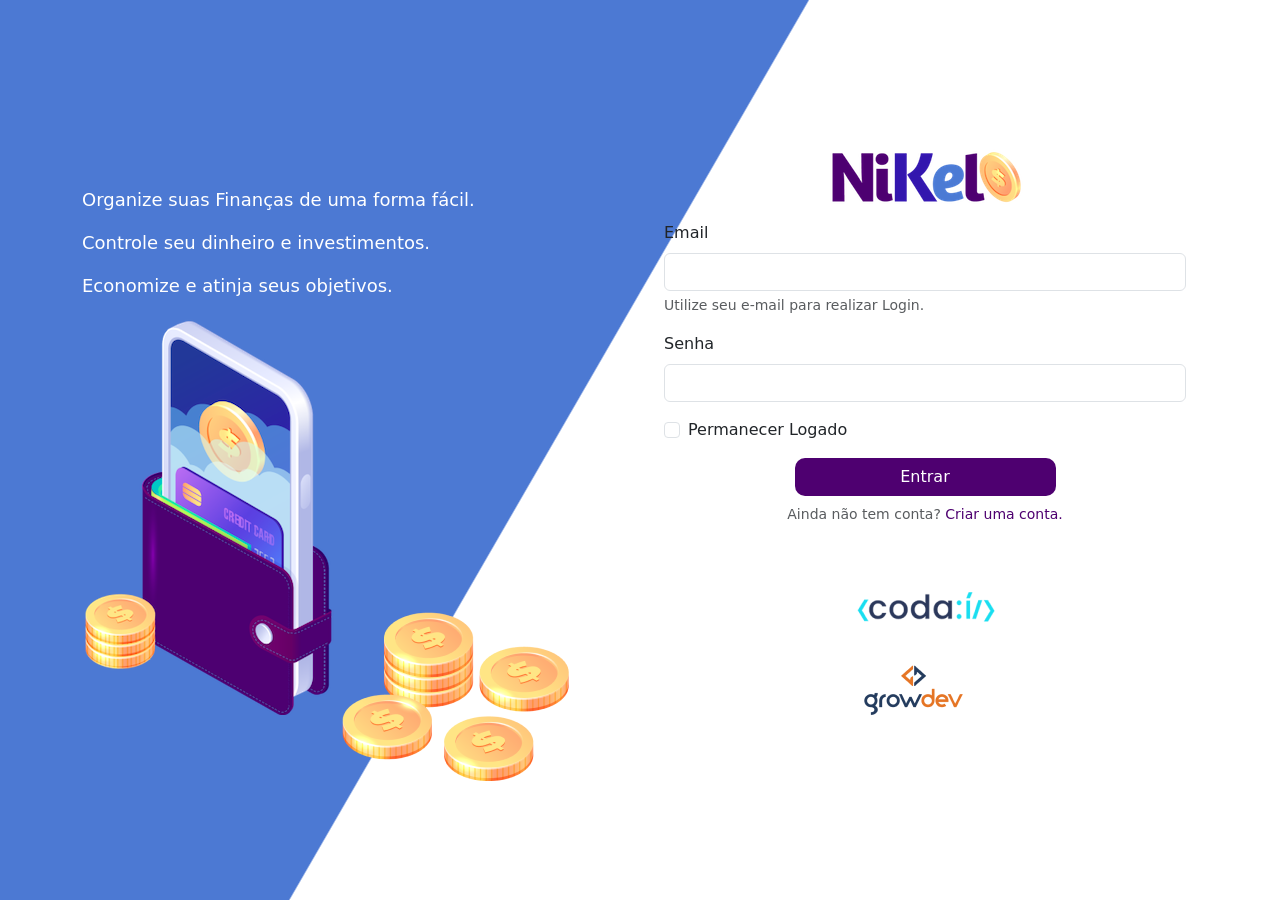
<file: public/index.html>
<!DOCTYPE html>
<html lang="pt">
<head>
    <meta charset="UTF-8">
    <meta http-equiv="X-UA-Compatible" content="IE=edge">
    <meta name="viewport" content="width=device-width, initial-scale=1.0">
    <title>Nikel</title>
    <link rel="stylesheet" href="	https://cdn.jsdelivr.net/npm/bootstrap@5.2.0-beta1/dist/css/bootstrap.min.css">
    <link rel="stylesheet" href="./css/style.css">
</head>
<body id="login">
    <main>
        <div class="container">
            <div class="row vh-100">
                <div class="col d-flex justify-content-center my-5 flex-column">
                      <div class="text-login">
                        <p> Organize suas Finanças de uma forma fácil.</p>
                        <p> Controle seu dinheiro e investimentos.</p>
                        <p> Economize e atinja seus objetivos.</p>
                      </div>
                      <div>
                        <img src="./assets/pocket.png" class="image-fluid">
                        <img src="./assets/coins.png" alt="image coins" class="image-fluid d-none d-md-inline coins">
                      </div>
                </div>
                <div class="col  d-flex justify-content-center my-5 flex-column">
                    <div class="container">
                        <div class="row">
                            <div class="col">
                                <div class="text-center mb-3">
                                    <img src="./assets/nikel-logo.png" alt="logo nikel" class="image-fluid">
                                </div>
                            </div>
                        </div>
                        <div class="row">
                            <div class="col">
                                <form id="login-form">
                                    <div class="mb-3">
                                      <label for="email-input" class="form-label">Email</label>
                                      <input type="email" class="form-control" id="email-input"
                                       aria-describedby="emailHelp" required>
                                      <div id="emailHelp" class="form-text">Utilize seu e-mail para realizar Login.</div>
                                    </div>
                                    <div class="mb-3">
                                      <label for="password-input" class="form-label">Senha</label>
                                      <input type="password" class="form-control" id="password-input" required>
                                    </div>
                                    <div class="mb-3 form-check">
                                      <input type="checkbox" class="form-check-input" id="session-check">
                                      <label class="form-check-label" for="session-check">Permanecer Logado</label>
                                    </div>
                                    <button type="submit" class="btn button-login ">Entrar</button>
                                </form>
                            </div>
                        </div>
                        <div class="row">
                            <div class="col">
                                <p id="link-conta" class="text-center mt-2 form-text" data-bs-toggle="modal" data-bs-target="#register-modal"> Ainda não tem conta? <span 
                                    class="link-default">Criar uma conta. </span></p>
                            </div>
                        </div>
                        <div class="row">
                            <div class="col">
                                <div class="text-center mt-5">
                                    <img src="./assets/codai-logo.png" alt="logo codai">
                                </div>
                            </div>
                            <div class="row">
                                <div class="col">
                                    <div class="text-center">
                                       <img src="./assets/growdev-logo.png" alt="">
                                    </div>
                                </div>
                        </div>
                    </div>
                </div>
            </div>
        </div>
    
  
  <!-- Modal -->
  <div class="modal fade" id="register-modal" tabindex="-1" aria-labelledby="registrModalLabel" aria-hidden="true">
    <div class="modal-dialog">
      <div class="modal-content">
        <div class="modal-header">
          <h5 class="modal-title" id="exampleModalLabel">Crie sua conta</h5>
          <button type="button" class="btn-close" data-bs-dismiss="modal" aria-label="Close"></button>
        </div>
        <form id="create-form">
            <div class="modal-body">
                <div class="mb-3">
                    <label for="email-create-input" class="form-label">Email</label>
                    <input type="email" class="form-control" id="email-create-input" aria-describedby="emailHelp">
                    <div id="emailHelp" class="form-text">Utilize seu e-mail para criar a conta.</div>
                </div>
                <div class="mb-3">
                    <label for="password-create-input" class="form-label">Senha</label>
                    <input type="password" class="form-control" id="password-create-input">
                    <div id="emailHelp" class="form-text">Utilize uma senha fácil de usar e anote para não esquecer.</div>
                </div>
            </div>
            <div class="modal-footer">
                <button type="button" class="btn btn-secondary button-cancel" data-bs-dismiss="modal">Cancelar</button>
                <button type="submit" class="btn button-default">Criar conta</button>
            </div>
        </form>
      </div>
    </div>
  </div>
    </main>
    <script src="https://cdn.jsdelivr.net/npm/bootstrap@5.2.0-beta1/dist/js/bootstrap.bundle.min.js" 
    integrity="sha384-pprn3073KE6tl6bjs2QrFaJGz5/SUsLqktiwsUTF55Jfv3qYSDhgCecCxMW52nD2" crossorigin="anonymous"></script>
    <script src="./js/index.js"></script>
</body>
</html>
</file>
<file: public/css/style.css>
#login {
    background: linear-gradient(120deg, #4c79d3 44.9%, #ffffff 45%) no-repeat fixed;
}

#app{
    background: linear-gradient(120deg, #ffffff 44.9%, #4c79d3 45%) no-repeat fixed;
}

header{
    border-bottom: 1px solid #bebcbc;
    padding: 5px;
    background: #ffffff;
}

.color-primary{
    color: #4e0070;
}

.color-secundary{
    color: #4c79d3;
}

.icon-detail{
    font-size: 50px;
    margin-right: 10px;
    vertical-align: middle;
}

.text-login{
     color: #ffffff; 
     font-size: 18px;
     font-weight: 500;
}

.coins{
    position: absolute;
    bottom: 100px;
}

.button-login{
    border-radius: 10px;
    background-color: #4e0070;
    color: #ffffff;
    width: 50%;
    margin: 0 25%;
}

.button-login:hover,.button-default:hover{
    background: #4c79d3;
    color: #ffffff;
}

.button-default{
    border-radius: 10px;
    background-color: #4e0070;
    color: #ffffff; 
}

.button-cancel{
    border-radius: 10px;
}

.button-float{
    border-radius: 100%;
    height: 60px;
    width: 60px;
    padding: 0 !important;
    position: fixed;
    bottom: 1rem;
    right: 2rem;
    font-size: 35px;
    background-color: #4e0070;
    color: #ffffff;
    border: 2px solid #4e0070;
}

.button-float:hover{
    border: 2px solid #4c79d3; 
    background-color: #ffffff; 
    color: #4c79d3;
}

.link-default{
    color: #4e0070;
    cursor: pointer;
}

.link-default:hover{
    color: #4c79d3;
}

.info{
    background-color: #ffffff;
    border-radius: 20px 20px 0px 0px;
    padding: 20px 0px 0px 0px;
}

.logout{
    min-width: 5rem !important;
}

.menu{
    margin-right: 20px;
}
</file>
